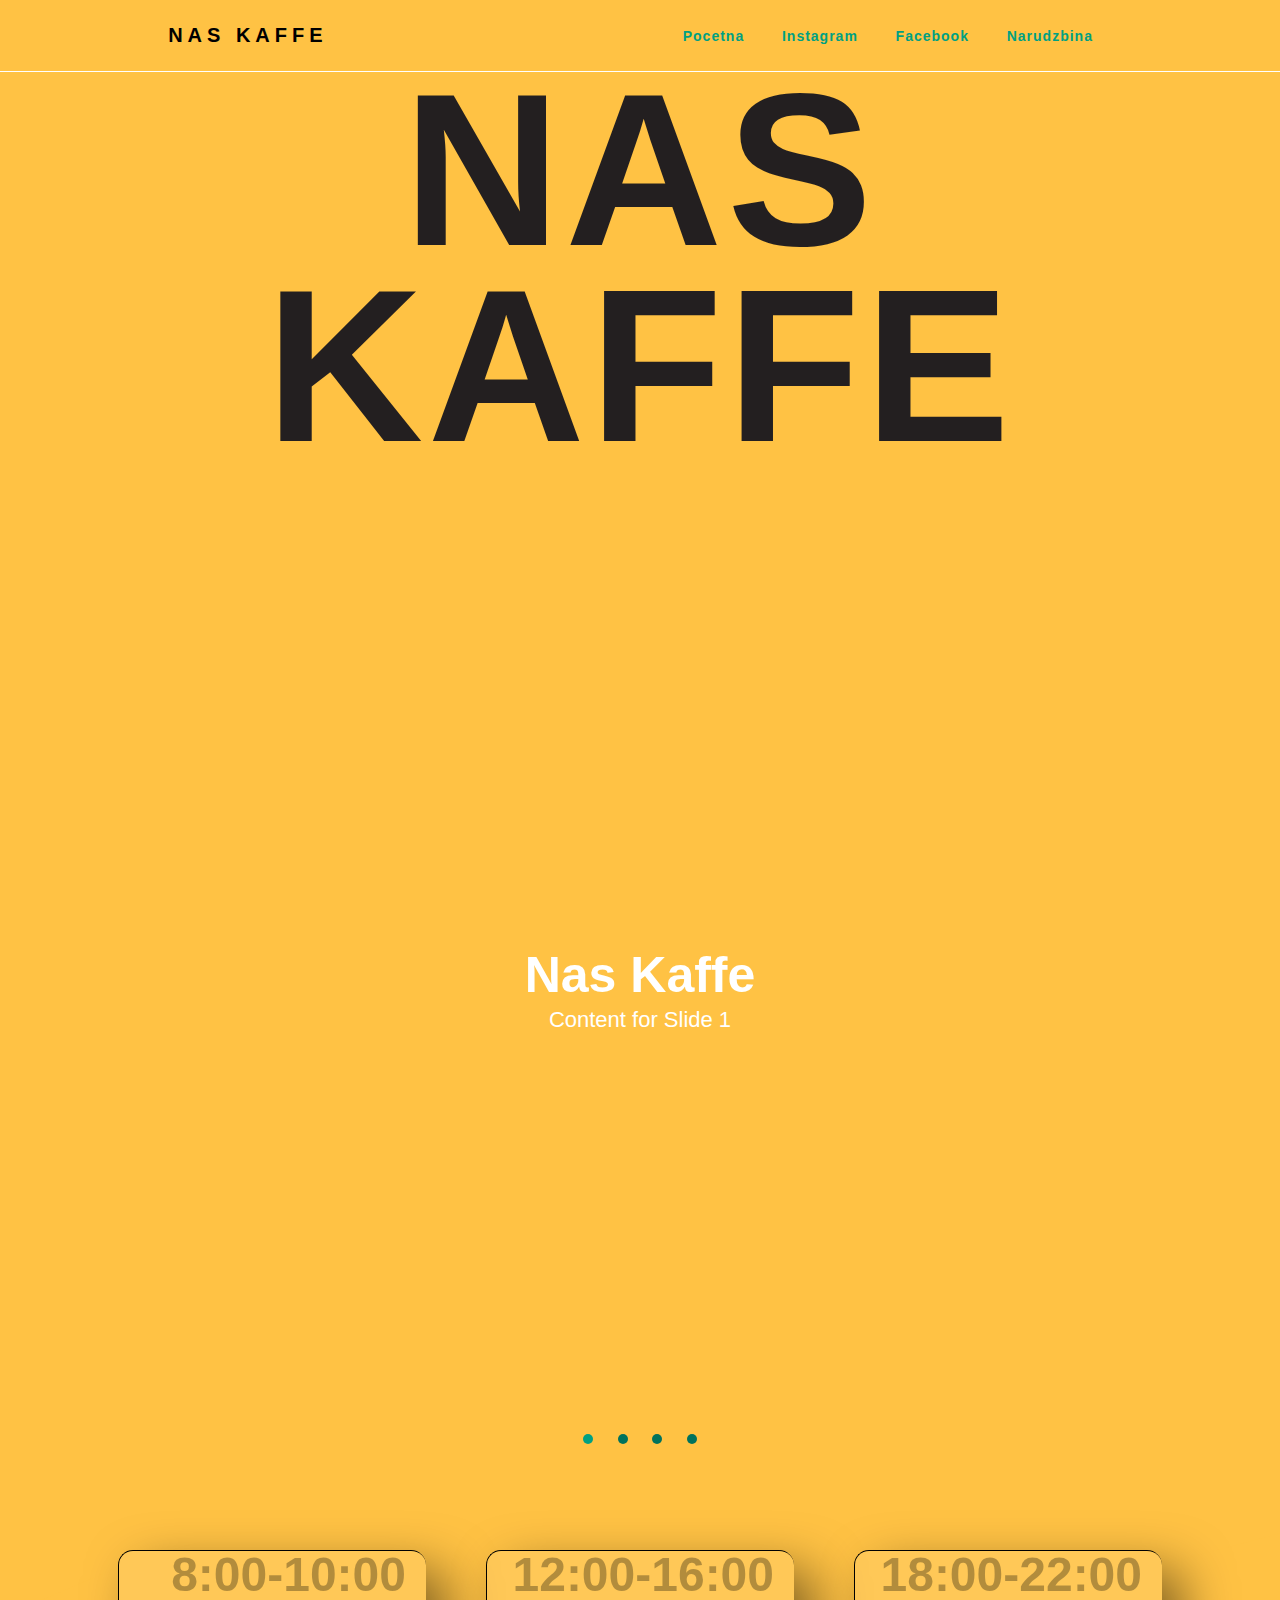
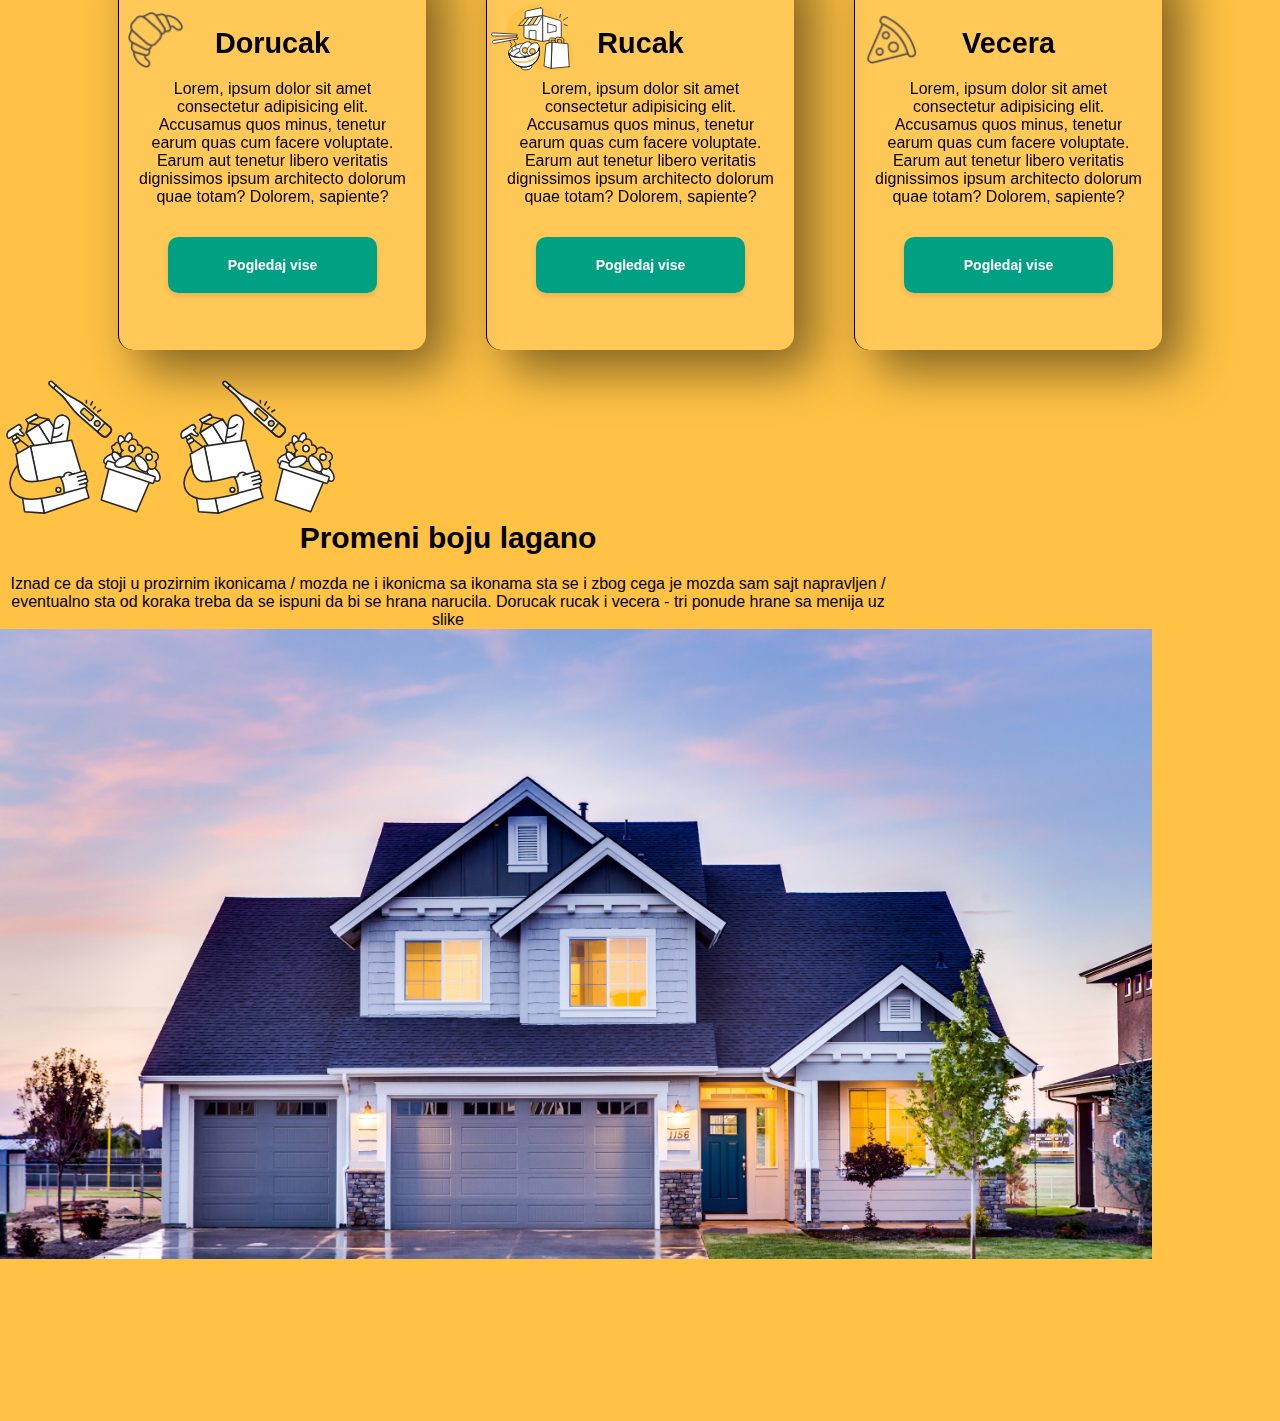
<file: SveOdNule/index.html>
<!DOCTYPE html>
<html lang="sr">
<head>
    <meta charset="utf-8">
    <meta name="viewport" content="width=device-width, initial-scale=1, user-scalable=no" />
    <link rel="stylesheet" href="assets/css/header.css" />
    <link rel="stylesheet" href="assets/css/main.css" />
    <link rel="stylesheet" href="assets/css/card.css" />
    <script
      src="https://code.jquery.com/jquery-3.6.0.js"
      integrity="sha256-H+K7U5CnXl1h5ywQfKtSj8PCmoN9aaq30gDh27Xc0jk="
      crossorigin="anonymous"></script>
    <script src="assets/js/welcome.js"></script>
    <title>Nas Kaffe</title>
</head>
<body>
    <nav>
        <div class="logo">
            <h4>Nas Kaffe</h4>
        </div>
        <ul class="nav-links">
            <li>
                <a href="#">Pocetna</a>
            </li>
            <li>
                <a href="#">Instagram</a>
            </li>
            <li>
                <a href="#">Facebook</a>
            </li>
            <li>
                <a href="#">Narudzbina</a>
            </li>
        </ul>
        <div class="burger">
            <div class="line1"></div>
            <div class="line2"></div>
            <div class="line3"></div>
        </div>
    </nav>
    <script src="assets/js/header.js"></script>

<h1 class="welcome-title">
   <div class="original-title">Nas Kaffe</div>

   <span class="welcome-title--first-half">
      <span class="first-half-extra">
         Nas Kaffe
      </span>
   </span>
   <span class="welcome-title--second-half">
      <span class="second-half-extra">
         Nas Kaffe
      </span>
   </span>
</h1>
<!-- Odavde Krece sve ono sto se nalazi ispod header-a-->
<div id="slider">
    <input type="radio" name="slider" id="slide1" checked>
    <input type="radio" name="slider" id="slide2">
    <input type="radio" name="slider" id="slide3">
    <input type="radio" name="slider" id="slide4">
    <div id="slides">
       <div id="overflow">
          <div class="inner">
             <div class="slide slide_1">
                <div class="slide-content">
                   <h2>Nas Kaffe</h2>
                   <p>Content for Slide 1</p>
                </div>
             </div>
             <div class="slide slide_2">
                <div class="slide-content">
                   <h2>Nas Kaffe</h2>
                   <p>Content for Slide 2</p>
                </div>
             </div>
             <div class="slide slide_3">
                <div class="slide-content">
                   <h2>Nas Kaffe</h2>
                   <p>Content for Slide 3</p>
                </div>
             </div>
             <div class="slide slide_4">
                <div class="slide-content">
                   <h2>Nas Kaffe</h2>
                   <p>Content for Slide 4</p>
                </div>
             </div>
          </div>
       </div>
    </div>
    <div id="controls">
       <label for="slide1"></label>
       <label for="slide2"></label>
       <label for="slide3"></label>
       <label for="slide4"></label>
    </div>
   
    <div id="bullets">
       <label for="slide1"></label>
       <label for="slide2"></label>
       <label for="slide3"></label>
       <label for="slide4"></label>
    </div>
    <svg xmlns="http://www.w3.org/2000/svg" viewBox="0 0 1440 319"><path fill="#ffc244" fill-opacity="1" d="M0,192L60,165.3C120,139,240,85,360,90.7C480,96,600,160,720,186.7C840,213,960,203,1080,181.3C1200,160,1320,128,1380,112L1440,96L1440,0L1380,0C1320,0,1200,0,1080,0C960,0,840,0,720,0C600,0,480,0,360,0C240,0,120,0,60,0L0,0Z"></path></svg>
 </div>
 <!--Cards-->
 <div class="container1">
    <div class="card">
       <div class="content">
         <img class="dodatak" src="../SveOdNule/assets/slike/dorucak.webp" > 
          <h2>8:00-10:00</h2>
          <h3>Dorucak</h3>
          <p>Lorem, ipsum dolor sit amet consectetur
              adipisicing elit. Accusamus quos minus, tenetur earum quas cum facere voluptate. Earum aut tenetur 
             libero veritatis dignissimos ipsum architecto dolorum quae totam? Dolorem, sapiente?</p>
             <a href="#">Pogledaj vise</a>
             
       </div>
    </div>
    <div class="card">
      <div class="content">
         <img class="dodatak" src="../SveOdNule/assets/slike/restaurants.svg" > 
         <h2>12:00-16:00</h2>
         <h3>Rucak</h3>
         <p>Lorem, ipsum dolor sit amet consectetur
             adipisicing elit. Accusamus quos minus, tenetur earum quas cum facere voluptate. Earum aut tenetur 
            libero veritatis dignissimos ipsum architecto dolorum quae totam? Dolorem, sapiente?</p>
            <a href="#">Pogledaj vise</a>
      </div>
   </div>
   <div class="card">
      <div class="content">
         <img class="dodatak" src="../SveOdNule/assets/slike/pizza.webp" > 
         <h2>18:00-22:00</h2>
         <h3>Vecera</h3>
         <p>Lorem, ipsum dolor sit amet consectetur
             adipisicing elit. Accusamus quos minus, tenetur earum quas cum facere voluptate. Earum aut tenetur 
            libero veritatis dignissimos ipsum architecto dolorum quae totam? Dolorem, sapiente?</p>
            <a href="#">Pogledaj vise</a>
      </div>
   </div>
 </div>
<!--"Drugi deo stranice"-->
<img src="../SveOdNule/assets/slike/groceries.svg" alt="">
<img src="../SveOdNule/assets/slike/groceries.svg" alt="">
<section>
    <div class="page2">
        <h1>Promeni boju lagano</h1>
        <p>
           Iznad ce da stoji u prozirnim ikonicama / mozda ne i ikonicma sa ikonama sta se i zbog cega je mozda sam sajt napravljen / eventualno sta od koraka treba da se ispuni da bi se hrana narucila.
           Dorucak rucak i vecera - tri ponude hrane sa menija uz slike
        </p>
    </div>
    <img src="../SveOdNule/assets/slike/pocetna.jpg" alt="">
</section>


</body>
</html>
</file>
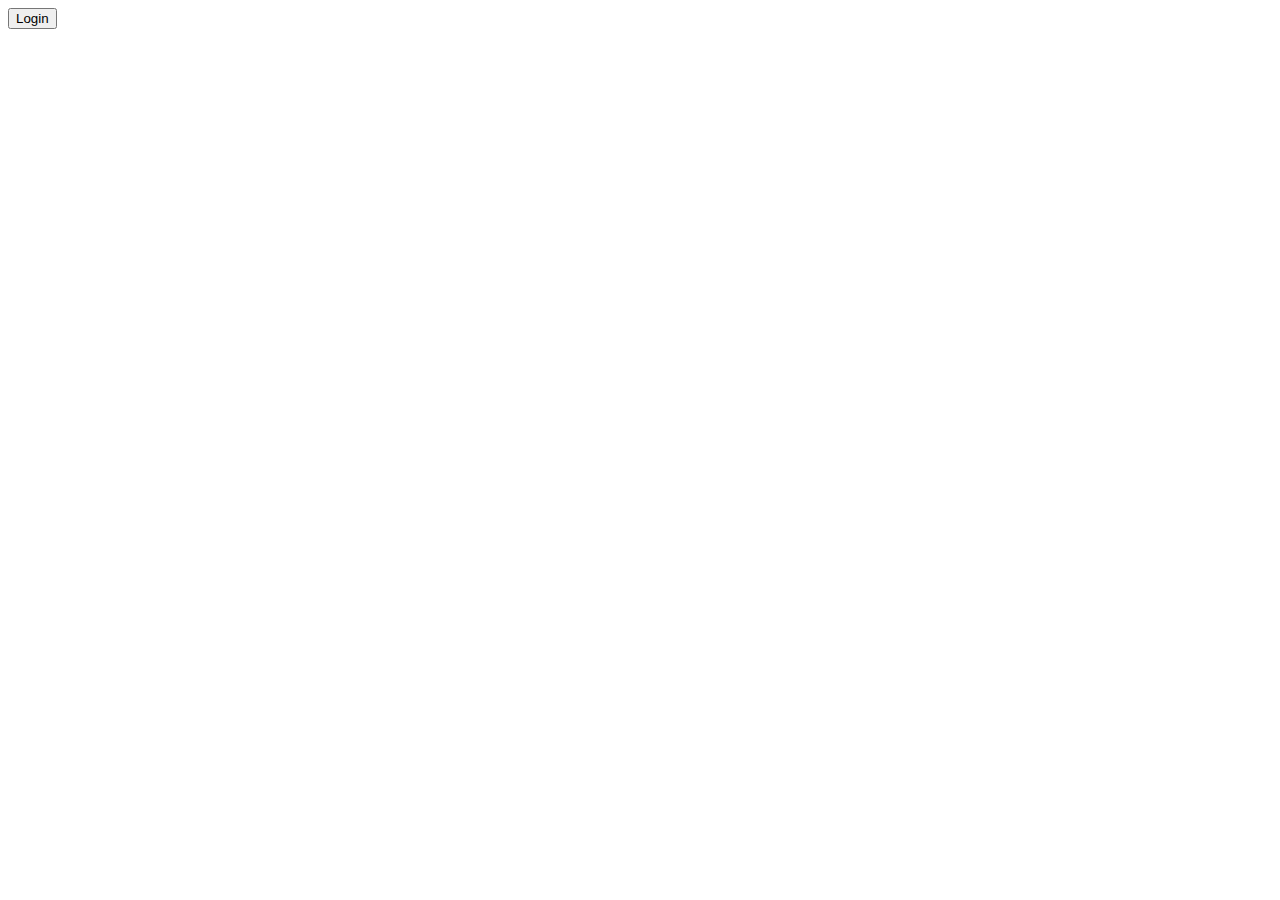
<file: html5up-aerial/login.html>
<!DOCTYPE HTML>
<html>
    <head>
        <title>Login</title>
        <meta charset="utf-8"/>
        <meta name="viewport" content="width=device-width, initial-scale=1, user-scalable=no" />
        <link rel="stylesheet" href="assets/css/login.css" />
    </head>

    <body>
        <div class="popup" id="popup-1">
            <div class="content">
                <div class="close-btn" onclick="togglePopup()">
                    ×</div>

                <h1>Sign in</h1> 
                <div class="input-field"><input placeholder="Email" class="validate"></div>
                <div class="input-field"><input placeholder="Password" class="validate"></div>
                    <button class="second-button">Sign in</button>
                    <p>Don't have an account? <a href="/signup.html">Sign Up</a></p>

            </div>
        </div>

        <button onclick="togglePopup()">Login</button>
        <script>
            function togglePopup() { document.getElementById("popup-1").classList.toggle("active"); }
        </script>
    </body>
</html>
</file>
<file: SveOdNule/assets/css/header.css>
*{
    margin: 0px;
    box-sizing: border-box;
    padding: 0px;
    font-family: Arial, Helvetica, sans-serif;
}
nav{
    display: flex;
    justify-content: space-around;
    align-items: center;
    min-height: 8vh;
    background-color:  #ffc244;
    font-family:Arial, Helvetica, sans-serif;
    z-index: 100000;
    border-bottom: 1px solid white;
}
.logo{
    color: #000000;
    text-transform: uppercase;
    letter-spacing: 5px;
    font-size: 20px;
}
.nav-links{
    display: flex;
    justify-content: space-around;
    width: 35%;
}
.nav-links li{
    list-style: none;
}
.nav-links a{
    color: #00a082;
    text-decoration: none;
    letter-spacing: 1px;
    font-weight: bold;
    font-size: 14px;
}
.nav-links a:hover{
    color: #068a71;
    font-size: 15px;
    transition: ease-in 0.05s;
    text-decoration-line: underline;
    text-decoration-style:wavy ;
    text-decoration-color: rgb(255, 251, 251);
}
.logo:hover{

    font-size: 23px;
}
.burger{
    display: none;
    cursor: pointer;
}

.burger div{
    width: 25px;
    height: 3px;
    background-color: rgb(212, 212, 212);
    margin: 5px;
    transition: all 0.8 ease;
}
@media screen and (max-width: 1024px){
    .nav-links{
        width: 50%;
    }
    
}
@media screen and (max-width:768px){
    body{
        overflow-x: hidden;
    }
    .nav-links{
        position: absolute;
        right: 0px;
        height: 92vh;
        top:8vh;
        background-color: #251b15;
        display: flex;
        flex-direction: column;
        align-items: center;
        width: 100%;
        transform: translateX(100%);
        transition: transform 0.5s ease-in;
    }
    .nav-links li{
        opacity: 0;
    }
    .burger{
        display: block;
    }
}
.nav-active{
    transform: translateX(0%);
}
/*Pravljenje Costum animacije*/
@keyframes navLinkFade {
    from{
        opacity: 0;
        transform: translateX(50px);
    }
    to{
        opacity: 1;
        transform: translateX(0px);
    }
}
.toggle .line1 {
    transform: rotate(-45deg) translate(-5px, 6px);
}
.toggle .line2{
    opacity: 0;
}
.toggle .line3{
    transform: rotate(45deg) translate(-5px, -6px);
}
</file>
<file: SveOdNule/assets/css/main.css>
/**/
body{
    background-color: #ffc244;
    font-family: Arial, Helvetica, sans-serif;
    transition: all 1.5s ease ;
}    

.slide-content h2{
    font-size: 50px;
    margin-bottom: 10px;
    text-align: center;
    justify-content: center;
    align-items: center;
    display: flex;
    line-height: 70px;
    font-family: Arial, Helvetica, sans-serif;
}
.slide-content p{
    font-size: 22px;
    text-align: center;
    justify-content: center;
    align-items: center;
    display: flex;
    font-family: Arial, Helvetica, sans-serif;
}
section {
    height: 100vh;
    flex-direction: column;
    align-items: center;
    justify-content: space-around;
}
.page2{
    text-align: center;
    width: 70%;
}
.page2 h1{
    margin-bottom: 20px;
    font-size: 30px;
}
section img{
    width: 90%;
    height: 70%;
    object-fit: cover;
}
.bg-active{
    background-color: #ffffff;

}
/*Ukrasavanje slidera odavde*/
#slider {
    /*height: 100vh;
    display: flex;
    justify-content: center;
    align-items: center;
    text-align: center;*/
   margin: 0 auto;
   width: 100%;
   max-width: 100%;
   text-align: center;
   height: 110vh;
}
#slider input[type=radio] {
    display: none;
 }
 #slider label {
    cursor:pointer;
    text-decoration: none;
 }
 #slides {
    /*padding: 10px;
    border: 1px solid #ccc;
    background: red;*/
    position: relative;
    z-index: 1;
 }
 #overflow {
    width: 100%;
    overflow: hidden;
 }
 #slide1:checked ~ #slides .inner {
    margin-left: 0;
 }
 #slide2:checked ~ #slides .inner {
    margin-left: -100%;
 }
 #slide3:checked ~ #slides .inner {
    margin-left: -200%;
 }
 #slide4:checked ~ #slides .inner {
    margin-left: -300%;
 }
 #slides .inner {
    transition: margin-left 800ms cubic-bezier(0.770, 0.000, 0.175, 1.000);
    width: 400%;
    line-height: 0;
    height: 100vh;
 }
 #slides .slide {
    width: 25%;
    float:left;
    display: flex;
    justify-content: center;
    align-items: center;
    height: 100%;
    color: #fff;
 }
 #slides .slide_1 {
    background: #ffc244;
 }
 #slides .slide_2 {
    background: #ffc244;
 }
 #slides .slide_3 {
    background: #ffc244;
 }
 #slides .slide_4 {
    background: #ffc244;
 }
 #controls {
    margin: -180px 0 0 0;
    width: 100%;
    height: 50px;
    z-index: 3;
    position: relative;
 }
 #controls label {
    transition: opacity 0.2s ease-out;
    display: none;
    width: 50px;
    height: 50px;
    opacity: 0.8;
 }
 #controls label:hover {
    opacity: 1;
 }
 #slide1:checked ~ #controls label:nth-child(2),
 #slide2:checked ~ #controls label:nth-child(3),
 #slide3:checked ~ #controls label:nth-child(4),
 #slide4:checked ~ #controls label:nth-child(1) {
    background: url(file:///home/spasko/Desktop/NasKaffe/SveOdNule/assets/slike/leftArrow.jpg) no-repeat;
    float:right;
    margin: 0 50px 0 0;
    display: block;
 }
 #slide1:checked ~ #controls label:nth-last-child(4),
 #slide2:checked ~ #controls label:nth-last-child(1),
 #slide3:checked ~ #controls label:nth-last-child(2),
 #slide4:checked ~ #controls label:nth-last-child(3) {
    background: url(file:///home/spasko/Desktop/NasKaffe/SveOdNule/assets/slike/rightArrow.jpg) no-repeat;
    float:left;
    margin: 0 0 0 50px;
    display: block;
 }
 #bullets {
    margin: 130px 0 0;
    text-align: center;
    background-color: #ffc244;
 }
 #bullets label {
    display: inline-block;
    width: 10px;
    height: 10px;
    border-radius:100%;
    background: #00725d;
    margin: 0 +10px;
    z-index: 9;
 }


 #slide1:checked ~ #bullets label:nth-child(1),
 #slide2:checked ~ #bullets label:nth-child(2),
 #slide3:checked ~ #bullets label:nth-child(3),
 #slide4:checked ~ #bullets label:nth-child(4) {
    background: #00a082;
 }
 @media screen and (max-width: 900px) {
    #slide1:checked ~ #controls label:nth-child(2),
    #slide2:checked ~ #controls label:nth-child(3),
    #slide3:checked ~ #controls label:nth-child(4),
    #slide4:checked ~ #controls label:nth-child(1),
    #slide1:checked ~ #controls label:nth-last-child(2),
    #slide2:checked ~ #controls label:nth-last-child(3),
    #slide3:checked ~ #controls label:nth-last-child(4),
    #slide4:checked ~ #controls label:nth-last-child(1) {
       margin: 0;
    }
    #slides {
       width: 100%;
       margin: 0 auto;
    }
 }


 /* Welcome-Title */

 .welcome-title {
    font-family: 'Lucida Sans', 'Lucida Sans Regular', 'Lucida Grande', 'Lucida Sans Unicode', Geneva, Verdana, sans-serif;
    font-weight: 600;
    letter-spacing: .02em;
    line-height: .9em;
    font-size: 218px;
    text-transform: uppercase;
    display: block;
    margin-bottom: 0.3em;
    position: relative;
    transform: translateY(0%);
    text-align: center;
    color: #231f20;
    background-color: #ffc244;
 }

 .welcome-title .original-title {
    visibility: hidden;
 }

 .welcome-title--first-half {
    top: 0;
    position: absolute;
    left: 0;
    width: 100%;
    height: 50%;
    overflow: hidden;
    color: currentColor;
 }

 .welcome-title--second-half {
    bottom: 0;
    position: absolute;
    left: 0;
    width: 100%;
    height: 50%;
    overflow: hidden;
    color: currentColor;
 }

 .first-half-extra {
    top: 0;
    position: absolute;
    left: 0;
    height: 100%;
    width: 100%;
 }
 
 .second-half-extra {
    bottom: 100%;
    position: absolute;
    left: 0;
    height: 100%;
    width: 100%;
 }

 span {
   position: relative;
   display: block;
}
</file>
<file: SveOdNule/assets/css/card.css>
.container1{
    position: relative;
    display: flex;
    justify-content: center;
    align-items:center;
    /*max-width: 1200px;*/
    flex-wrap: wrap;
    z-index: 1;
}
.container1 .card{
    position: relative;
    width: 308px;
    height: 400px;
    margin: 30px;
    border-radius: 15px;
    box-shadow: 20px 20px 50px rgba(0,0,0,0.5);
    background: rgba(255, 255, 255, 0.1);
    overflow: hidden;
    display: flex;
    justify-content: center;
    align-items: center;
    border-top: 1px solid rgba(0, 0, 0, 254.5);
    border-left: 1px solid rgba(0, 0, 0, 254.5);
    backdrop-filter: blur(5px);
}
.container1 .card .content{
    padding: 20px;
    text-align: center;
    transition: 0.5px;
}

.container1 .card .content h2{
    position: absolute;
    top:-4px;
    right: 20px;
    font-size: 3em;
    color: rgba(0, 0, 0, 0.3);
    pointer-events: none;
}
.container1 .card .content h3{
    font-size: 1.8em;
    color: #000;
    z-index: 1;
}
.container1 .card .content p{
    font-size: 1em;
    color: #000;
    font-weight: 300;
    margin-top: 20px;
    margin-bottom: 50px;
}
.container1 .card .content a{
    font-weight: 700;
    text-decoration: none;
    padding: 20px 60px;
    min-width: 120px;
    color: #fff;
    background-color: #00a082;
    font-size: 14px;
    border-radius: 10px;
    border: none;
    text-align: center;
    cursor: pointer;
    outline: none;
    box-shadow: 0 3px 5px 0 rgba(0,0,0,.1);
    -webkit-backdrop-filter: blur(10px);
    backdrop-filter: blur(10px);
    max-width: 340px;
    margin: 0 auto;
    margin-left: auto;
    box-sizing: border-box;

}

.container1 .card .content .dodatak{
    position: absolute;
    height: 65px;
    left: 4px;
    top: 55px;
    color: rgba(0, 0, 0, 0.3);
    pointer-events: none;
}
</file>
<file: html5up-aerial/assets/css/login.css>
@import url('https://fonts.googleapis.com/css2?family=Raleway:wght@400&display=swap');


.popup .content {
    position: absolute;
    top: 50%;
    left: 50%;
    transform: translate(-50%,-150%) scale(0);
    width: 300px;
    height: 450px;
    z-index: 2;
    text-align: center;
    padding: 20px;
    border-radius: 20px;
    /* background: #5a5555; */
    background: rgb(167, 164, 164);

    z-index: 1;
   }

   .popup .close-btn {
    position: absolute;
    right: 20px;
    top: 20px;
    width: 30px;
    height: 30px;
    color: white;
    font-size: 30px;
    border-radius: 50%;
    /* padding: 1px 5px 10px 5px; */
    background: #665f5f;

    }

   .popup.active .content {
   transition: all 300ms ease-in-out;
   transform: translate(-50%,-50%) scale(1);
   }

   h1 {
    text-align: center;
    font-size: 32px;
    font-weight: 600;
    padding-top: 20px;
    padding-bottom: 10px;
   }

   .input-field .validate {
    padding: 20px;
    font-size: 16px;
    border-radius: 10px;
    border: none;
    margin-bottom: 15px;
    color: #bfc0c0;
    background: #fff;
    box-sizing: border-box;
    border: 1px solid #ccc;
    border-color: black;
    outline: none;
   }

   .first-button {
    color: white;
    font-size: 18px;
    font-weight: 500;
    padding: 30px 50px;
    border-radius: 40px;
    border: none;
    position: absolute;
    top: 50%;
    left: 20%;
    transform: translate(-50%, -50%);
    background:#9c8b8c;
    box-sizing: border-box;
    border-radius: 5px;
    border: 1px solid #353030;

    transition: box-shadow .35s ease !important;
    outline: none;
   }

   .first-button:active {  
   background: linear-gradient(145deg, #222222, #292929);

   border: none;
   }

   .second-button {
   color: white;
   font-size: 18px;
   font-weight: 500;
   margin-top: 20px;
   padding: 20px 30px;
   border-radius: 40px;
   border: none;
   background: #505050;

   transition: box-shadow .35s ease !important;
   outline: none;
   }


   .second-button:active{
   background: linear-gradient(145deg,#222222, #292929);
   box-shadow: 5px 5px 10px #262626, -5px -5px 10px #262626;
   border: none;
   outline: none;
   }
</file>
